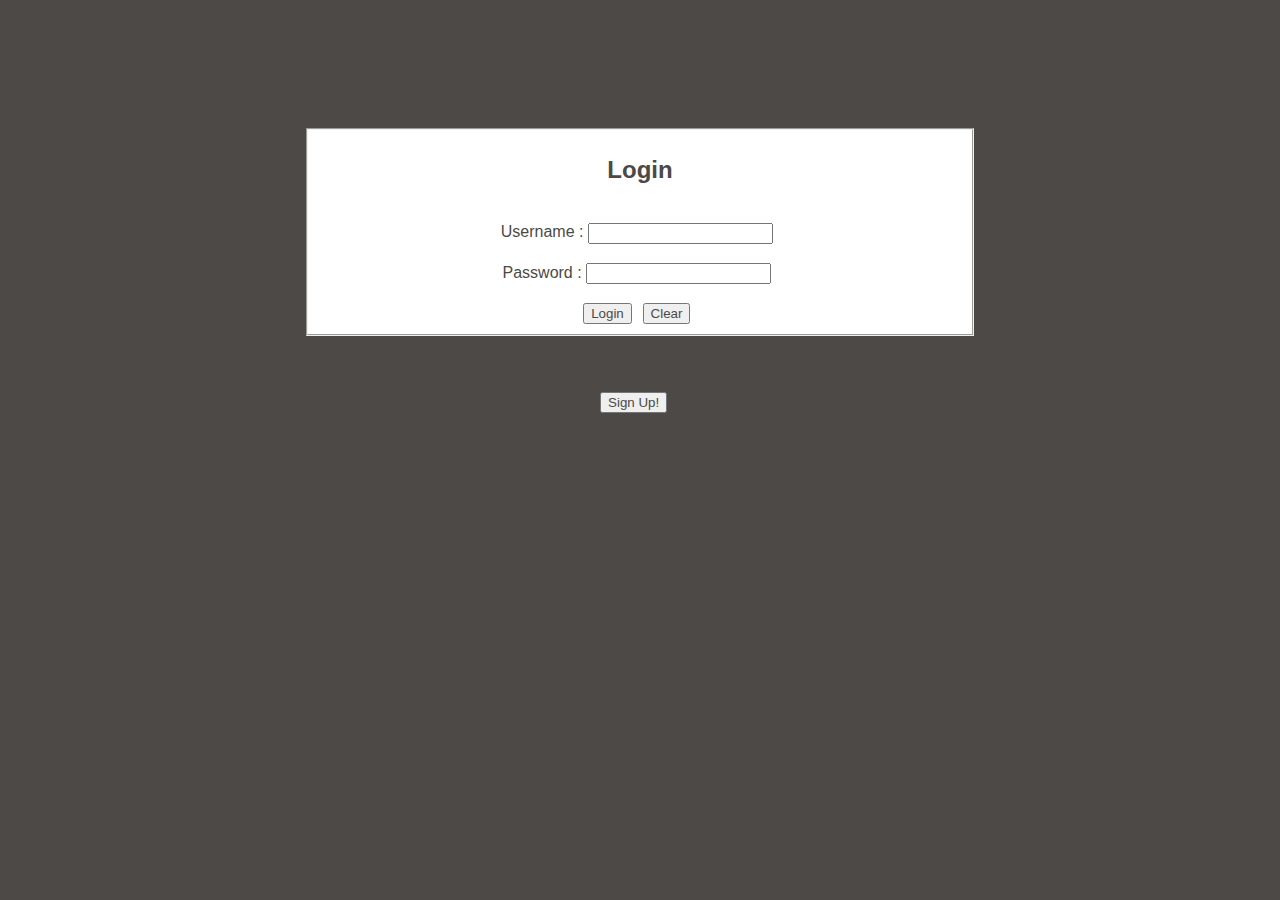
<file: index.html>
<!DOCTYPE html>
<html>
<head>
	<meta charset='utf-8'>
	<meta http-equiv='X-UA-Compatible' content='IE=edge'>
	<title>Login</title>
	<meta name='viewport' content='width=device-width, initial-scale=1'>
	<link rel='stylesheet' type='text/css' media='screen' href='main.css'>
	<script src='login.js'></script>
</head>
<body>
	<form name="myLogin" id = "myLogin" action="p.html">
		<fieldset>
			<h2>Login</h2>
			Username : 
			<input type="text" name="username" id="username" required>
			<br>
			Password : 
			<input type="password" name="password" required>
			<br>
			<input type="submit" value="Login">
			<input type="reset" value="Clear">

		</fieldset>
	</form>
	<br>
	<form action="register.html">
		<input type="submit" value="Sign Up!">
	</form>
</body>
</html>
</file>
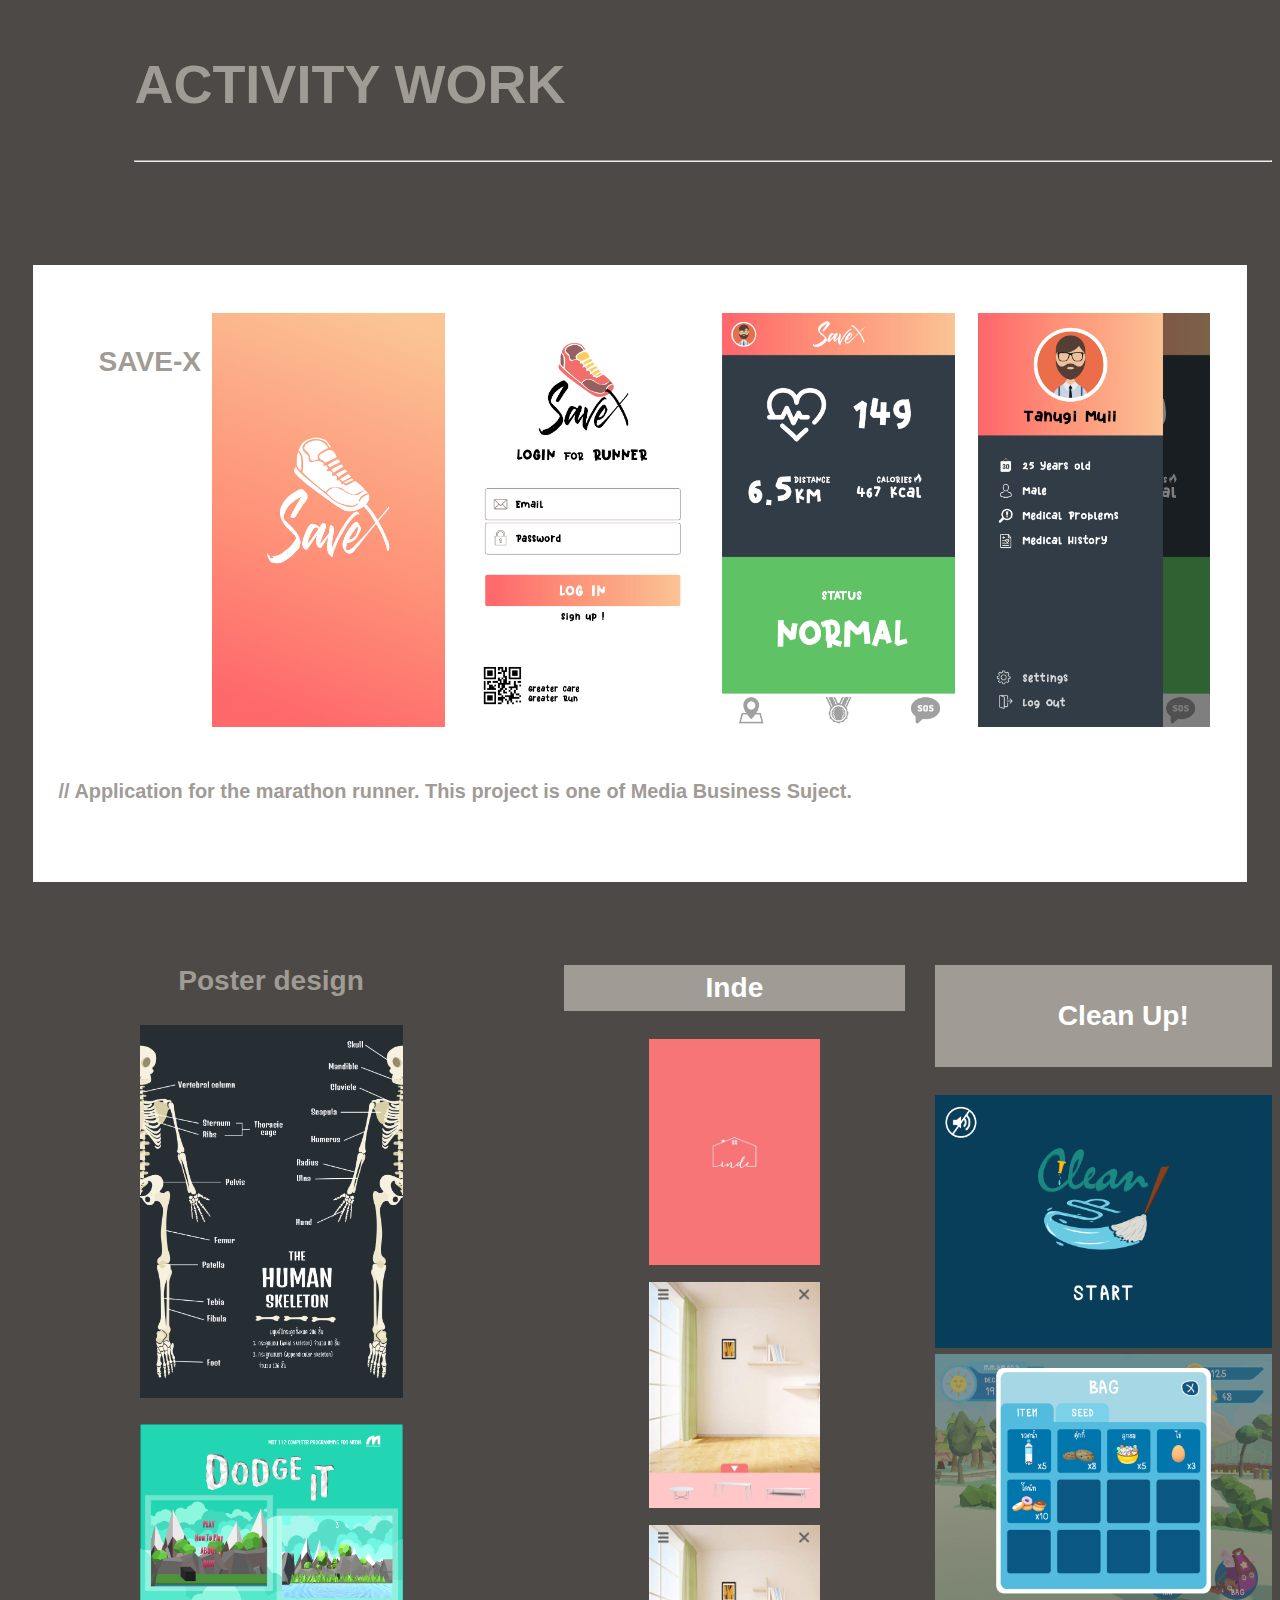
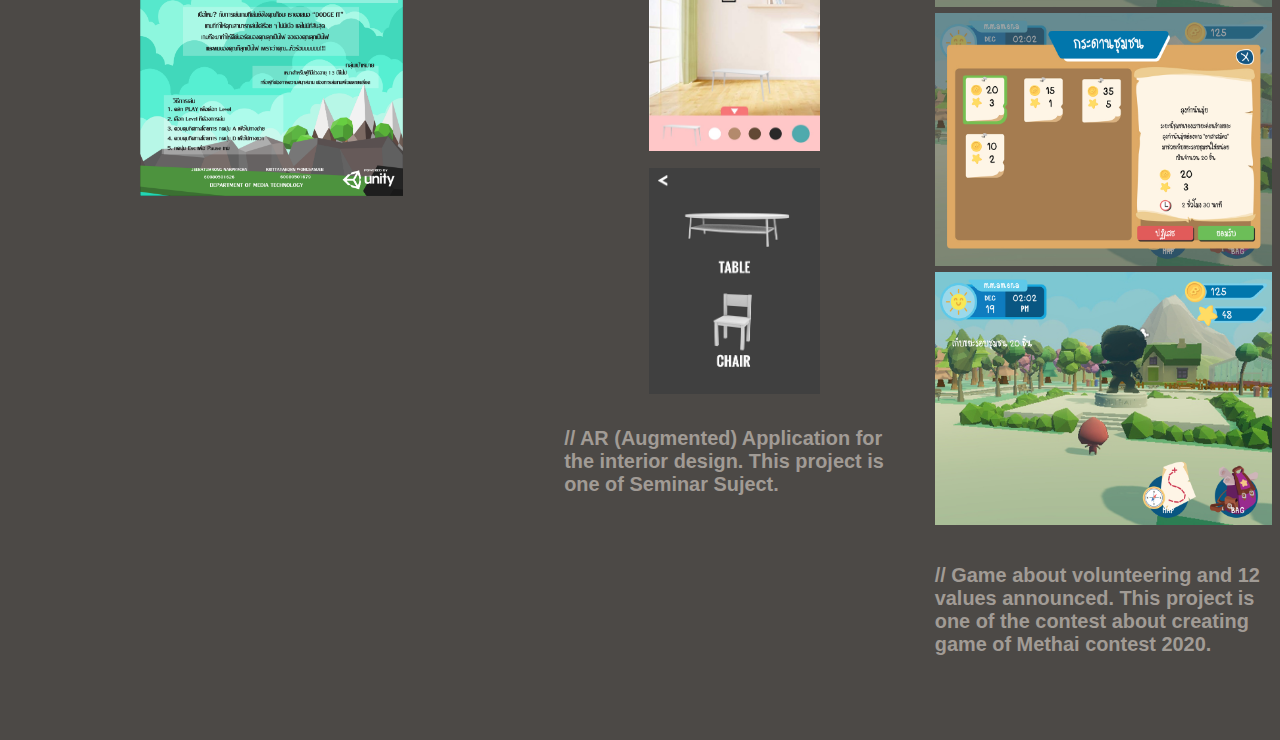
<file: activity work.html>
<!DOCTYPE html>
<html>
<head>
    <meta charset='utf-8'>
    <meta http-equiv='X-UA-Compatible' content='IE=edge'>
    <title>My Project</title>
    <meta name='viewport' content='width=device-width, initial-scale=1'>
    <link rel="stylesheet" type='text/css' media="screen" href="p.css">
    <meta name="description" content="Free Web tutorials on HTML and CSS">
</head>

<body>
    <div class="grid-container">
        <div id="header">
            <h2>ACTIVITY WORK</h2><hr>
        </div>

        <div id="menu">  
            
        </div>

        <div id="main">
            <h3><ul>SAVE-X</ul></h3>
            <img src="UI.jpg" alt="ui">
            <img src="UI1.jpg" alt="ui1">
            <img src="UI3.jpg" alt="ui2">
            <img src="UI4.jpg" alt="ui3">
            <h5>
                <p>// Application for the marathon runner. This project is one of Media Business Suject.</p>
            </h5>
        </div>

        <div id="left">
            <h3>Poster design</h3>
            <img src="oph 2.jpg" alt="oph">
            <img src="ps.png" alt="ps">
        </div>

        <div id="middle">
            <div class="skill0">
                <h3>Inde</h3>
                <img src="aw0.jpg" alt="aw">
                <img src="aw2.jpg" alt="aw2">
                <img src="aw3.jpg" alt="aw3">
                <img src="aw4.jpg" alt="aw4">
            </div>
            <div class="skill">
                <h5>
                    <p>// AR (Augmented) Application for the interior design. This project is one of Seminar Suject.</p>
                </h5>
            </div>
        </div>

        <div id="right">
            <div class="hi">
                <h3><ul>Clean Up!</ul></h3>
                <img src="1.png" alt="1">
                <img src="4.jpg" alt="2">
                <img src="5.jpg" alt="3">
                <img src="12.jpg" alt="4">
            </div>
            <div class="hi">
                <h5>
                    <p>// Game about volunteering and 12 values announced. 
                    This project is one of the contest about creating game of Methai contest 2020.
                </h5>
            </div>
        </div>
    
        <div id="footer">
            
        </div>
        
    </div>  

    
</body>
</html>
</file>
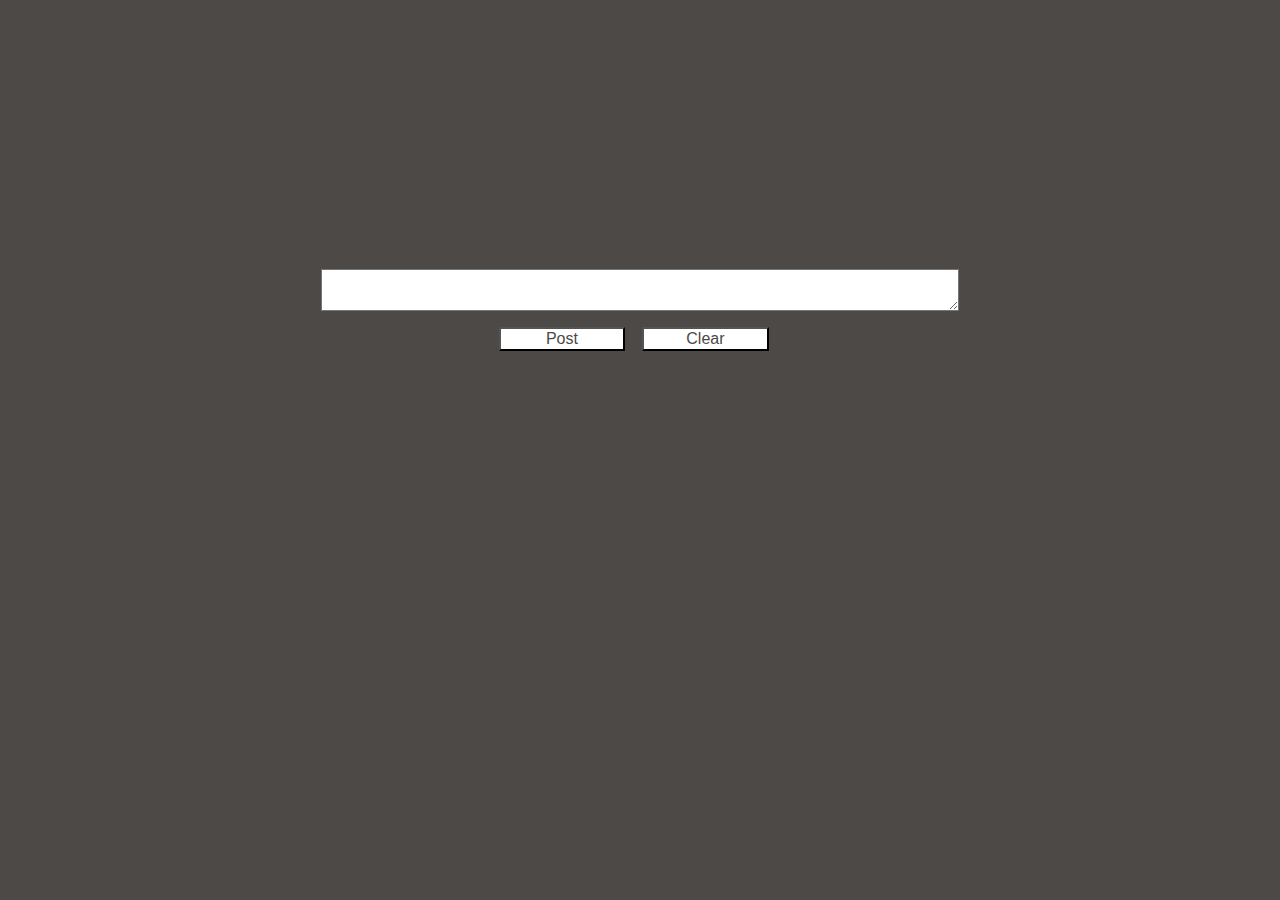
<file: index5.html>
<!DOCTYPE html>
<html>
<head>
	<meta charset='utf-8'>
	<meta http-equiv='X-UA-Compatible' content='IE=edge'>
	<title>Blogger</title>
	<meta name='viewport' content='width=device-width, initial-scale=1'>
	<link rel='stylesheet' type='text/css' media='screen' href='main5.css'>
	<script src='assignment5.js'></script>
</head>
<body>
	<div id="post1"></div>
	<br/>
	<div id="reply1"></div>
	<br/>
	<div id="reply2"></div>
	<br/>
	<textarea name="text1" id="text1"></textarea> 
	<br/>
	<button type="button" onclick="postFunction()">Post</button>
	<button type="button" onclick="clearFunction()">Clear</button>
	
</body>
</html>
</file>
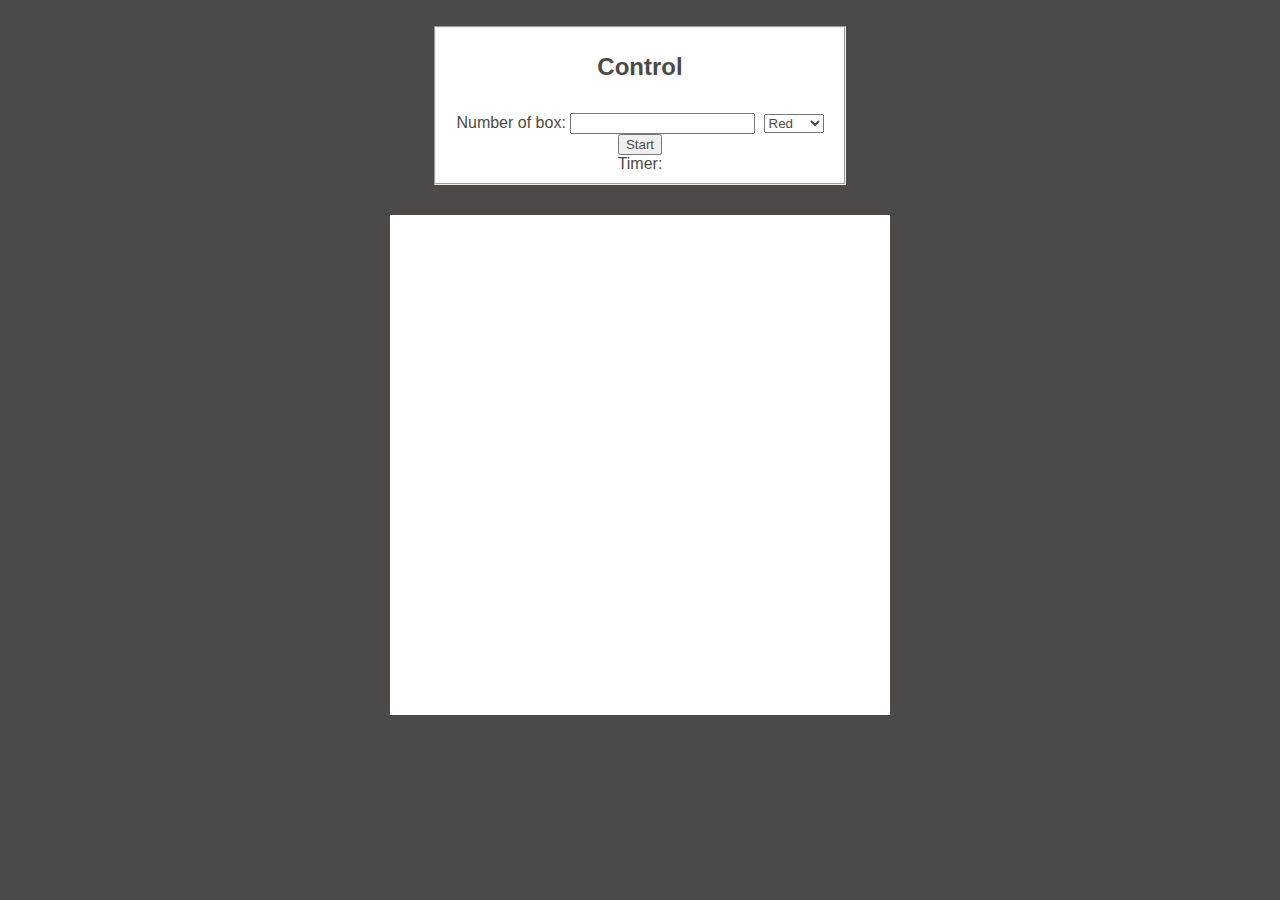
<file: index7.html>
<!DOCTYPE html>
<html>
	<head>
		<meta charset="UTF-8">
		<title>Square game</title>
		<script type="text/javascript" src="game.js"></script>
		<link rel="stylesheet" type="text/css" href="game.css">
	</head>
	<body>
		<!-- these codes were adapted from https://courses.cs.washington.edu/courses/cse154/17sp/lecture/more-dom/code/squares.html  -->

		<fieldset>
			<h2>Control</h2>
			Number of box: 
			<input type="text" name="numbox" id="numbox">
			<select name="color" id = "color">
  				<option value="red">Red</option>
  				<option value="blue">Blue</option>
  				<option value="green">Green</option>
			</select>
			<button id="start">Start</button>
			<div id="timerClock"> Timer:
				<div id="clock"></div>
			</div>
		</fieldset>

		
		

		<div id="squares-container">
			<div id="squares-layer"></div>
		</div>
	
	</body>
</html>
</file>
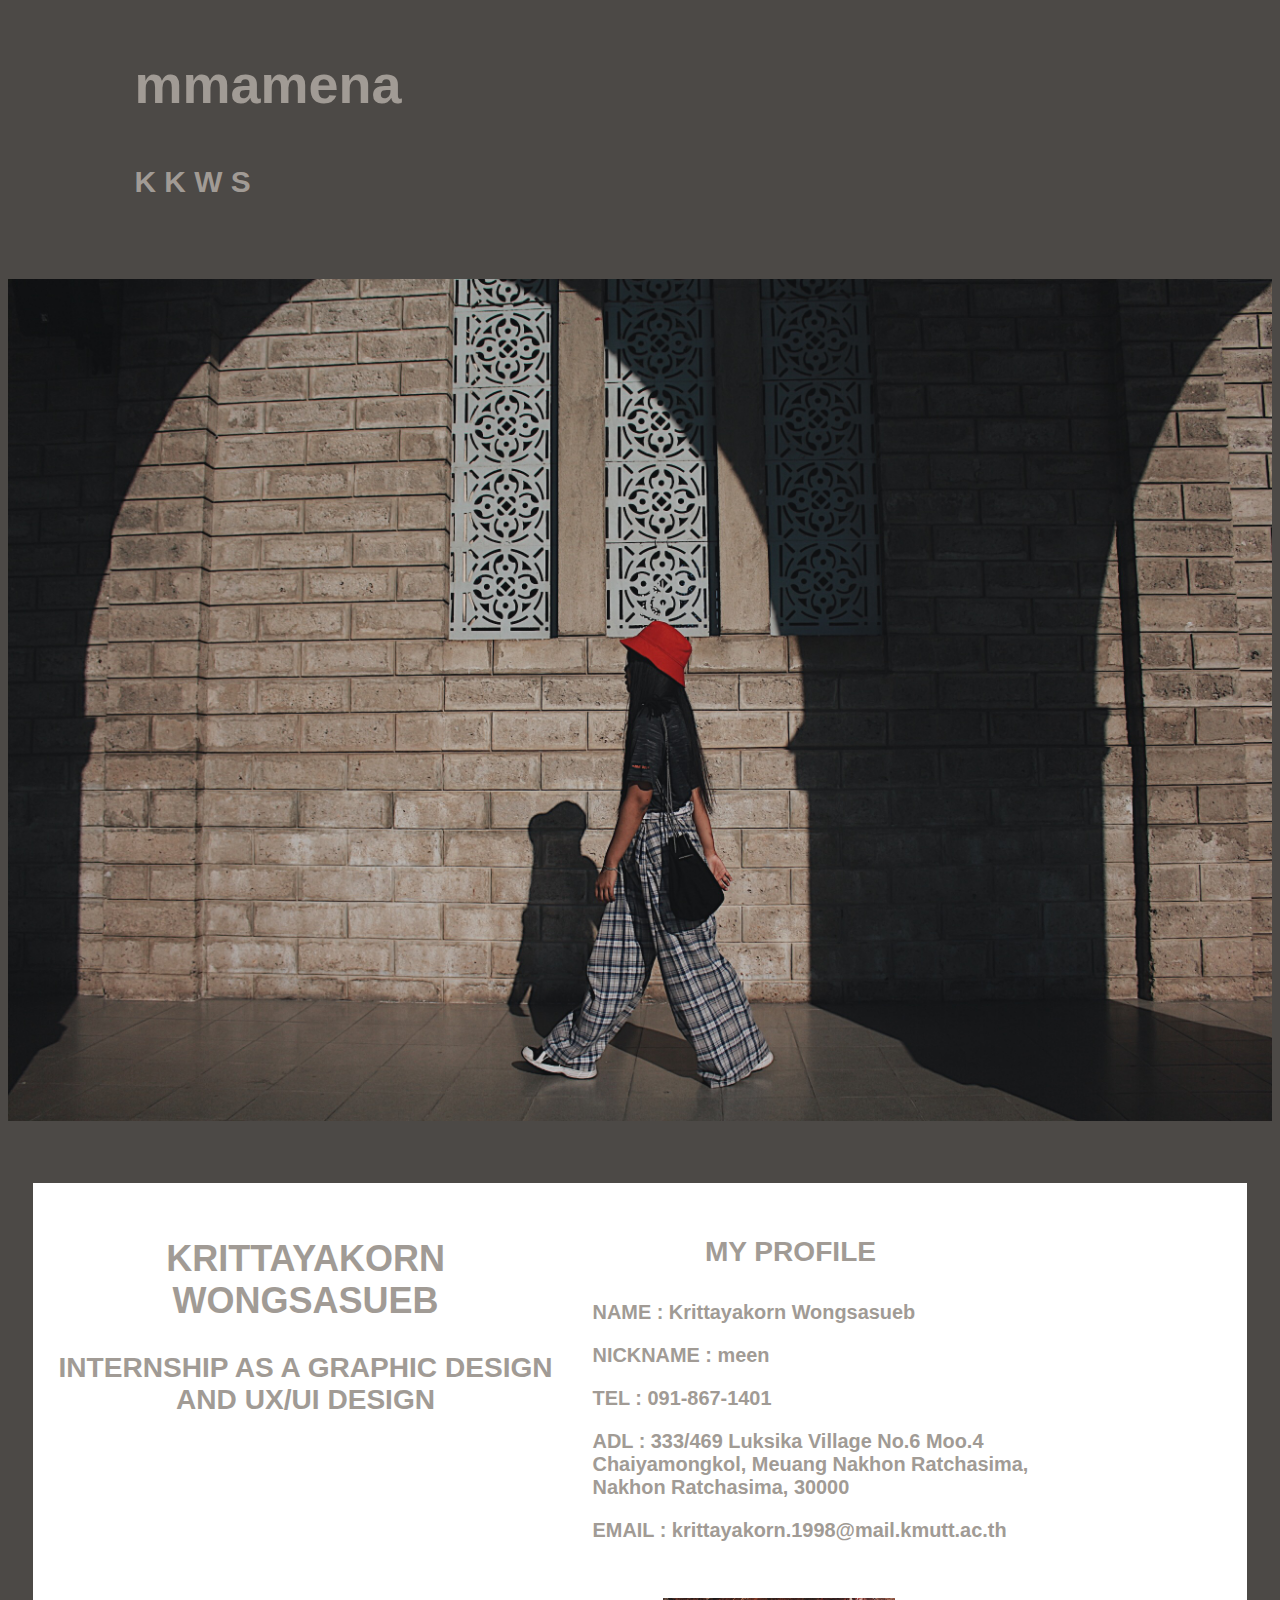
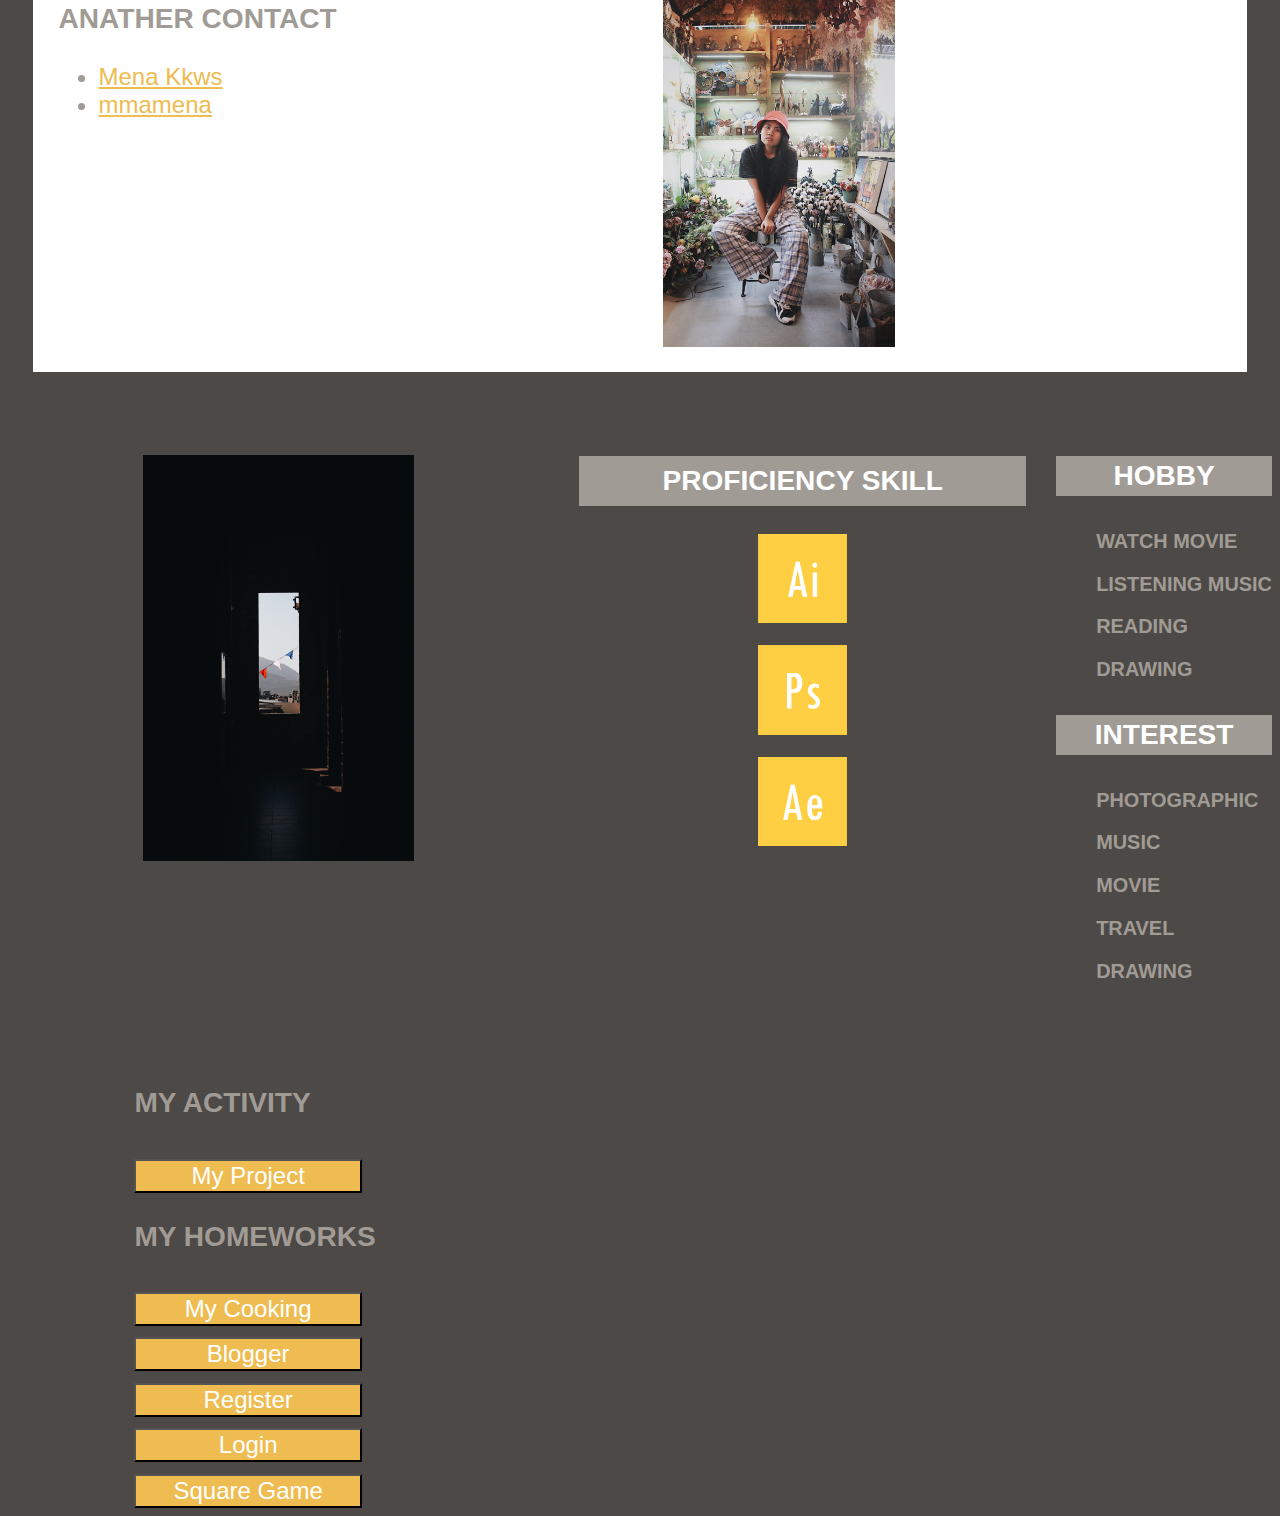
<file: p.html>
<!DOCTYPE html>
<html>
<head>
    <meta charset='utf-8'>
    <meta http-equiv='X-UA-Compatible' content='IE=edge'>
    <title>My Portfolio</title>
    <meta name='viewport' content='width=device-width, initial-scale=1'>
    <link rel='stylesheet' type='text/css' media='screen' href='p.css'>
    <meta name="description" content="Free Web tutorials on HTML and CSS">
</head>
    
<body>
    
    <div class="grid-container">
        <div id="header">
            <h2>mmamena</h2>
            <h5>K K W S</h5>
                
        </div>

        <div id="menu">  
            <img src="TJUR3534.JPG" alt="TJUR3534">
        </div>

        <div id="main">
            <div class="name">
                <h2>KRITTAYAKORN <br/> WONGSASUEB <br/></h2>
                <h3>INTERNSHIP AS A GRAPHIC DESIGN <br/> AND UX/UI DESIGN <br/></h3>
            </div>
            <div class="info">
                <h3>MY PROFILE</h3>
                <h5>
                    <ul>
                        <p>NAME : Krittayakorn Wongsasueb</p>
                        <p>NICKNAME : meen</p>
                        <p>TEL : 091-867-1401</p>
                        <p>ADL : 333/469 Luksika Village No.6 Moo.4 <br/>
                        Chaiyamongkol, Meuang Nakhon Ratchasima,<br/> Nakhon Ratchasima, 30000 </p>
                        <p>EMAIL : krittayakorn.1998@mail.kmutt.ac.th</p>
                    </ul>
                </h5>
            </div> 
            <div>
                <h3>
                    <p>ANATHER CONTACT</p>
                </h3>
                <ul>
                    <li><a href="https://www.facebook.com/mena.kkws">Mena Kkws</a></li>
                    <li><a href="https://www.instagram.com/mmamena/">mmamena</a></li>               
                </ul>       
            </div>
        
            <img src="FHGJ2938.JPG" alt="FHGJ2938">
            
        </div>

        <div id="left">
            <img class="QQMV1343" src="QQMV1343.JPG" alt="QQMV1343">
        </div>
        <div id="middle">
            <div class="skill">
                <h3>PROFICIENCY SKILL</h3>
                <img class="sk1" src="sk1.png" alt="s1"/>
                <img class="sk1" src="sk2.png" alt="s2"/>
                <img class="sk1" src="sk3.png" alt="s3"/>
            </div>
        </div>
        <div id="right">
            <div class="hi">
                <h3>HOBBY</h3>
                <h5>
                    <ul>
                        <p>WATCH MOVIE</p>
                        <p>LISTENING MUSIC</p>
                        <p>READING</p>
                        <p>DRAWING</p>
                    </ul>
                </h5>
            </div>
            <div class="hi">
                <h3>INTEREST</h3>
                <h5>
                    <ul>
                        <p>PHOTOGRAPHIC</p>
                        <p>MUSIC</p>
                        <p>MOVIE</p>
                        <p>TRAVEL</p>
                        <p>DRAWING</p>
                    </ul>
                </h5>
            </div>
        </div>
        <div id="footer">
            <form action="activity work.html">
                <h3>MY ACTIVITY</h3>
                <input type="submit" value="My Project">
         
            </form>
           
            <h3>MY HOMEWORKS</h3>
            <form action="index1.html">
                <input type="submit" value="My Cooking">
            </form>
            <form action="index5.html">
                <input type="submit" value="Blogger">
            </form>
            <form action="register.html">
                <input type="submit" value="Register">
            </form>
            <form action="index.html">
                <input type="submit" value="Login">
            </form>
            <form action="index7.html">
                <input type="submit" value="Square Game">
            </form>
        </div>
        
    </div>    
    

    

</body>
</html>
</file>
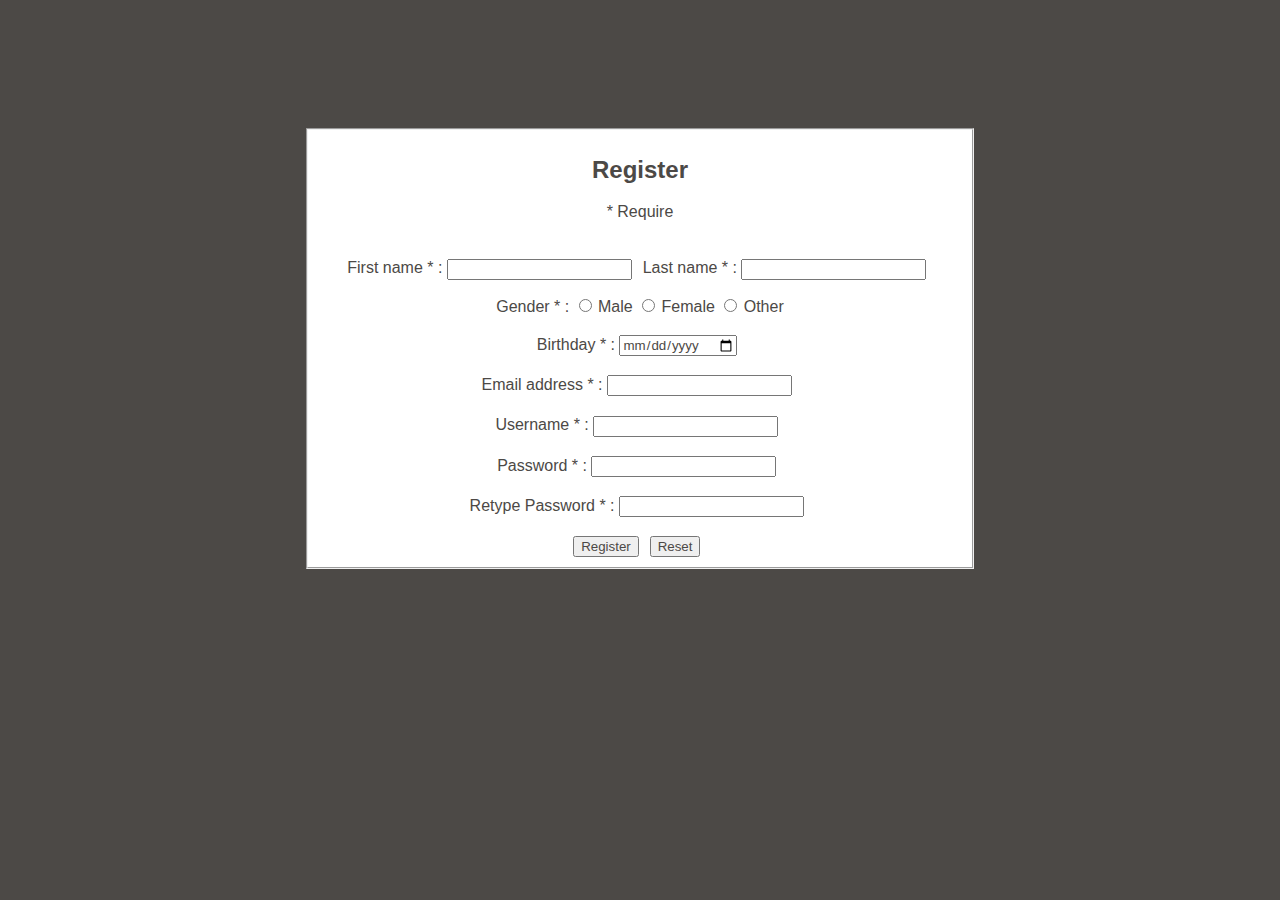
<file: register.html>
<!DOCTYPE html>
<html>
<head>
	<meta charset='utf-8'>
	<meta http-equiv='X-UA-Compatible' content='IE=edge'>
	<title>Register</title>
	<meta name='viewport' content='width=device-width, initial-scale=1'>
	<link rel='stylesheet' type='text/css' media='screen' href='main.css'>
	<script src='register.js'></script>
</head>
<body>
	<form name="myForm" id="myForm" action="index.html">
		<fieldset>
			<h2>Register</h2>
			<span>* Require</span> <br>
			<span id="errormsg"></span> <br>
			First name * : 
			<input type="text" name="firstname" required>
			Last name * : 
			<input type="text" name="lastname" required>
			<br>
			Gender * : 
			<input type="radio" name="gender" value="male" >Male
			<input type="radio" name="gender" value="female" >Female
			<input type="radio" name="gender" value="female" >Other
			<br>
			Birthday * : 
			<input type="date" name="bday" value="" required>
			<br>
			Email address * : 
			<input type="email" name="email" required>
			<br>
			Username * : 
			<input type="text" name="username" required>
			<br>
			Password * : 
			<input type="password" name="password" required>
			<br>
			Retype Password * : 
			<input type="password" name="repassword" required>
			<br>
			<input type="submit" value="Register">
			<input type="reset" value="Reset">
		</fieldset>
	</form>
</body>
</html>
</file>
<file: main.css>
body{
    font-family: Impact, sans-serif;
    color: white;
    background-color: #4c4946;
    font-weight: lighter;
    text-align: center;
    margin: auto;
}

form > fieldset{
    color: #4c4946;
    background-color: white;
    font-weight: lighter;
    width: 50%;
}

input{
    font-family: Impact, sans-serif;
    color: #4c4946;
    margin-top: 3%;
    margin-right: 1%;
}

fieldset{
    margin: auto;
    margin-top: 10%;
}
</file>
<file: p.css>
body{
    font-family: Impact, sans-serif;
    background-color: #4c4946;
    font-size: 150%;
    color: #a19b95;
    font-weight: lighter;
}
img{
    width: 100%;
}
a{
    color: #eebc51;
}

/*  */
.grid-container{
    display: grid;
    grid-template-columns: auto auto auto auto;
    grid-gap: 30px;
}

.grid-container > div{
    font-size: 100%;
    text-align: left;
}
/*  */
#header{
    grid-column: 1 / span 4;
    margin-left: 10%;
    font-size: 150%;
}


/*  */
#menu{
    grid-column: 1 / span 4;
}
#menu > img{
    width: 100%;
}


#main{
    grid-column: 1 / span 4;
    display: inline-flex;
    flex-wrap: wrap;
    margin: 2%;
    margin-right: 2%;
    padding: 2%;
    background-color: white;
}
#main > img{
    width: 20%;
    text-align: center;
    margin: auto;
    margin-top: 2%;
}
.name{
    text-align: center;
}
.info > h3{
    text-align: center;
}

/*  */
#left{
    grid-column: 1 / span 2;
    text-align: center;
}
#left > img{
    width: 50%;
    display: flex;
    flex-wrap: wrap;
    text-align: center;
    margin: auto;
    margin-top: 5%;
}

#middle{
    grid-column: 3 / span 1;
}
.skill > img{
    width: 20%;
    text-align: center;
    margin: auto;
    margin-bottom: 5%;
    display: flex;
}
.skill0 > img{
    width: 50%;
    text-align: center;
    margin: auto;
    margin-bottom: 5%;
    display: flex;
}
.skill > h3{
    text-align: center;
    padding: 2%;
    background-color: #a19b95;
    color: white;
}
.skill0 > h3{
    text-align: center;
    padding: 2%;
    background-color: #a19b95;
    color: white;
}
#right{
    grid-column: 4 / span 1;
}
.hi > h3{
    text-align: center;
    padding: 2%;
    background-color: #a19b95;
    color: white;
}

/*  */
#footer{
    grid-column: 1 / span 4;
    margin-top: 1%;
    margin-left: 10%;
}
input{
    font-family: Impact, sans-serif;
    color: white;
    background-color: #eebc51;
    font-size: 100%;
    width: 20%;
    margin-top: 1%;
    text-align: center;
}

/*  */
@media only screen and (max-width: 767px){
    .grid-container{
        grid-template-columns: auto auto;
    }
    #head{
        grid-column: 1 / span 2;
    }
    #menu{
        grid-column: 1 / span 2;
    }
    #menu > img{
        width: 100%;
    }

    #main{
        grid-column: 1 / span 2;
    }
    #main > img{
        width: 50%;
    }

    #left{
        grid-column: 1 / span 2;
    }
    #left > img{
        width: 50%;
    }

    #middle{
        grid-column: 1 / span 1;
    }
    .skill > img{
        width: 50%;
    }

    #right{
        grid-column: 2 / span 1;
    }

    #footer{
        grid-column: 1 / span 2;
    }
    h2{
        font-size: 100%;
    }
    h3{
        font-size: 100%;
    }
    h5{
        font-size: 100%;
    }

}


/*  */
@media only screen and (max-width: 500px){
    .grid-container{
        grid-template-columns: auto auto;
    }
    #head{
        grid-column: 1 / span 2;
    }
    #menu{
        grid-column: 1 / span 2;
    }
    #menu > img{
        width: 100%;
    }

    #main{
        grid-column: 1 / span 2;
    }
    #main > img{
        width: 80%;
    }

    #left{
        grid-column: 1 / span 2;
    }
    #left > img{
        width: 80%;
    }

    #middle{
        grid-column: 1 / span 2;
    }
    .skill > img{
        width: 40%;
    }

    #right{
        grid-column: 1 / span 2;
    }

    #footer{
        grid-column: 1 / span 2;
    }
    h2{
        font-size: 100%;
    }
    h3{
        font-size: 100%;
    }
    h5{
        font-size: 100%;
    }

}
</file>
<file: main5.css>
body{
    font-size: 100%;
    font-family: Impact, sans-serif;
    color: white;
    background-color: #4c4946;
    font-weight: lighter;
    text-align: center;
}

div{
    margin-top: 5%;
    font-size: 200%;
}

body > button{
    font-size: 100%;
    font-family: Impact, sans-serif;
    color: #4c4946;
    background-color: white;
    font-weight: lighter;
    text-align: center;
    margin-top: 1%;
    margin-right: 1%;
    width: 10%;
}

body > textarea{
    font-size: 100%;
    font-family: Impact, sans-serif;
    color: #4c4946;
    background-color: white;
    font-weight: lighter;
    text-align: center;
    width: 50%;
    margin-top: 2%;
}
</file>
<file: game.css>
body{
    font-family: Impact, sans-serif;
    color: white;
    background-color: #4c4946;
    font-weight: lighter;
    text-align: center;
    margin: auto;
}

fieldset{
    color: #4c4946;
    background-color: white;
    font-weight: lighter;
    width: 30%;
    margin: auto;
    margin-top: 2%;
}

input{
    font-family: Impact, sans-serif;
    color: #4c4946;
    margin-top: 3%;
    margin-right: 1%;
}
button{
    font-family: Impact, sans-serif;
    color: #4c4946;
}
select{
    font-family: Impact, sans-serif;
    color: #4c4946;
}


#squares-container {
	margin-top: 30px;
    display: flex;
    justify-content: space-around;
}

#squares-layer {
    position: relative;
    width: 500px;
    height: 500px;
    background-color: white;
}

.square {
    position: absolute;
    width: 25px;
    height: 25px;
    
}

.red{
    background-color: rgb(230, 80, 80); 
}
.blue{
    background-color: rgb(80, 175, 230); 
}

.green{
    background-color: rgb(80, 230, 130); 
}
</file>
